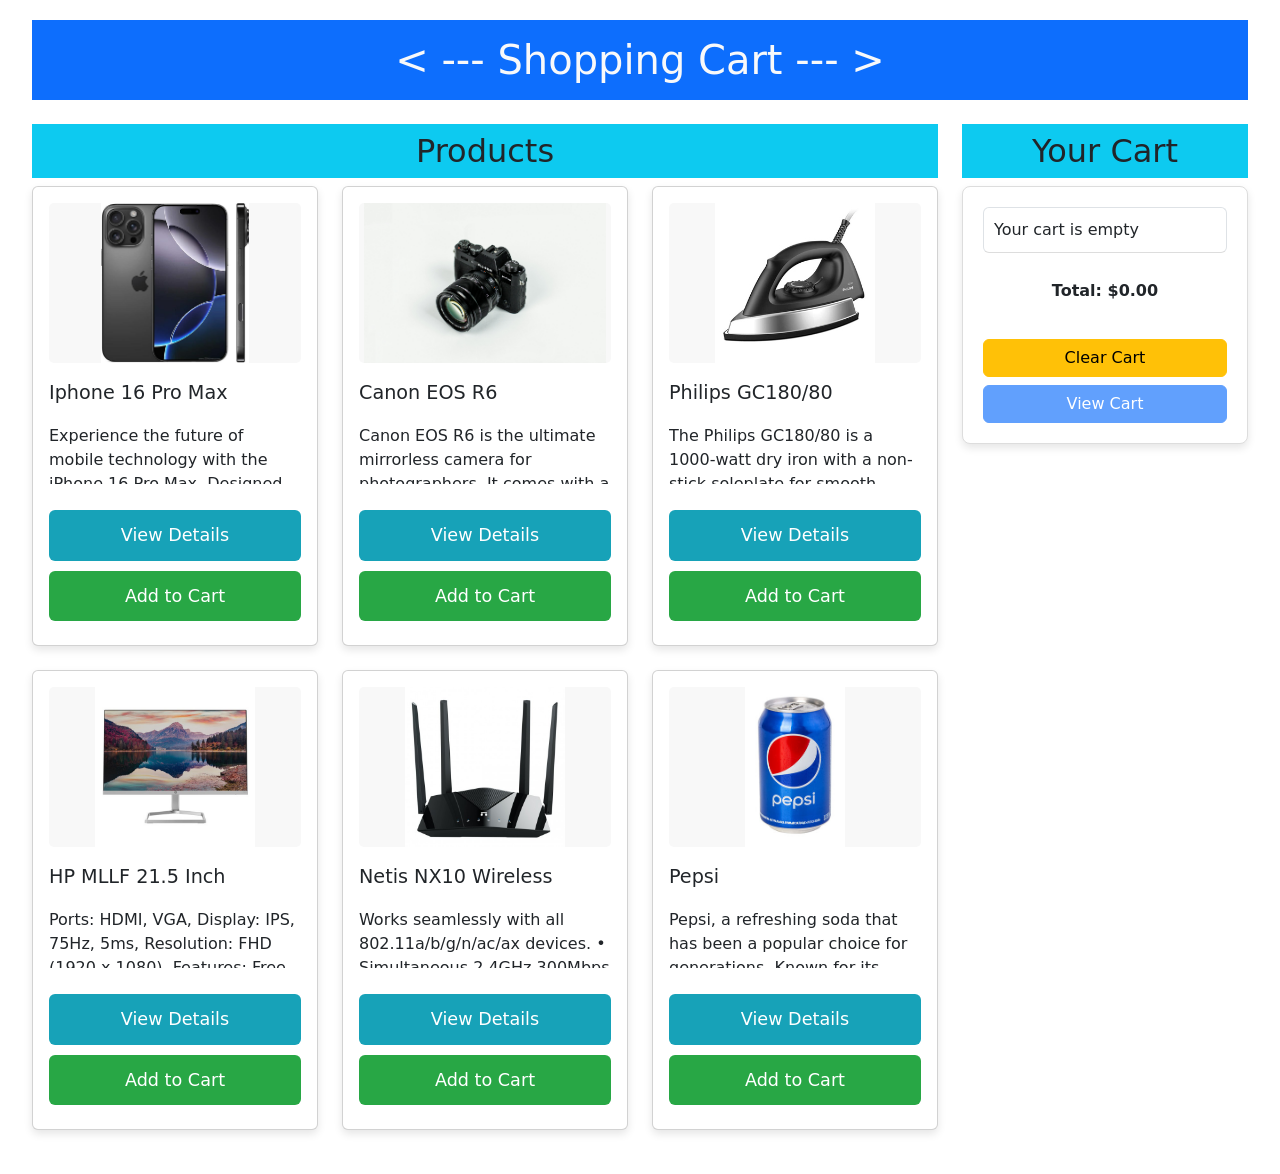
<file: index.html>
<!DOCTYPE html>
<html lang="en">
<head>
    <meta charset="UTF-8">
    <meta name="viewport" content="width=device-width, initial-scale=1.0">
    <title>Shopping Cart</title>
    <link rel="stylesheet" href="css/style.css">
    <link href="https://cdn.jsdelivr.net/npm/bootstrap@5.0.2/dist/css/bootstrap.min.css" rel="stylesheet" crossorigin="anonymous">
</head>
<body>
<div class="container-fluid">
    <h1 class="bg-primary py-3 text-light text-center">< --- Shopping Cart --- ></h1>

    <div class="row mt-4">
        <!-- Product List Section (Col 9) -->
        <div class="col-md-9">
            <h2 class="bg-info text-dark text-center py-2">Products</h2>
            <div id="product-list" class="row">
                <!-- Product Item Template will be injected here -->
            </div>
        </div>

        <!-- Cart Section (Col 3) -->
        <div class="col-md-3">
            <h2 class="bg-info text-dark text-center py-2">Your Cart</h2>
            <div class="cart-content">
                <ul id="cart-items" class="list-group mb-3">
                    <li class="list-group-item d-flex justify-content-between align-items-center">
                        <span>Product Name</span>
                        <div class="quantity-buttons">
                            <button>-</button>
                            <button>+</button>
                        </div>
                        <button class="btn btn-danger btn-sm">Remove</button>
                    </li>
                    <!-- Additional cart items will be dynamically added here -->
                </ul>
                <p class="text-center"><strong>Total: $<span id="total-price">0.00</span></strong></p>
                <button id="clear-cart" class="btn btn-warning w-100">Clear Cart</button>
                <button id="view-cart" class="btn btn-primary w-100 mt-2">View Cart</button>
            </div>
        </div>
    </div>
</div>

<!-- Modal for Product Details -->
<div class="modal fade" id="productModal" tabindex="-1" aria-labelledby="productModalLabel" aria-hidden="true">
    <div class="modal-dialog modal-xl modal-dialog-centered">
        <div class="modal-content" style="min-height: 600px;">
            <div class="modal-header">
                <h5 class="modal-title" id="productModalLabel">Product Details</h5>
                <button type="button" class="btn-close" data-bs-dismiss="modal" aria-label="Close"></button>
            </div>
            <div class="modal-body" id="modalBody" style="min-height: 500px;">
                <!-- Product details will be injected here -->
            </div>
        </div>
    </div>
</div>

<script src="https://cdn.jsdelivr.net/npm/bootstrap@5.0.2/dist/js/bootstrap.bundle.min.js" crossorigin="anonymous"></script>
<script src="js/script.js"></script>

</body>
</html>
</file>
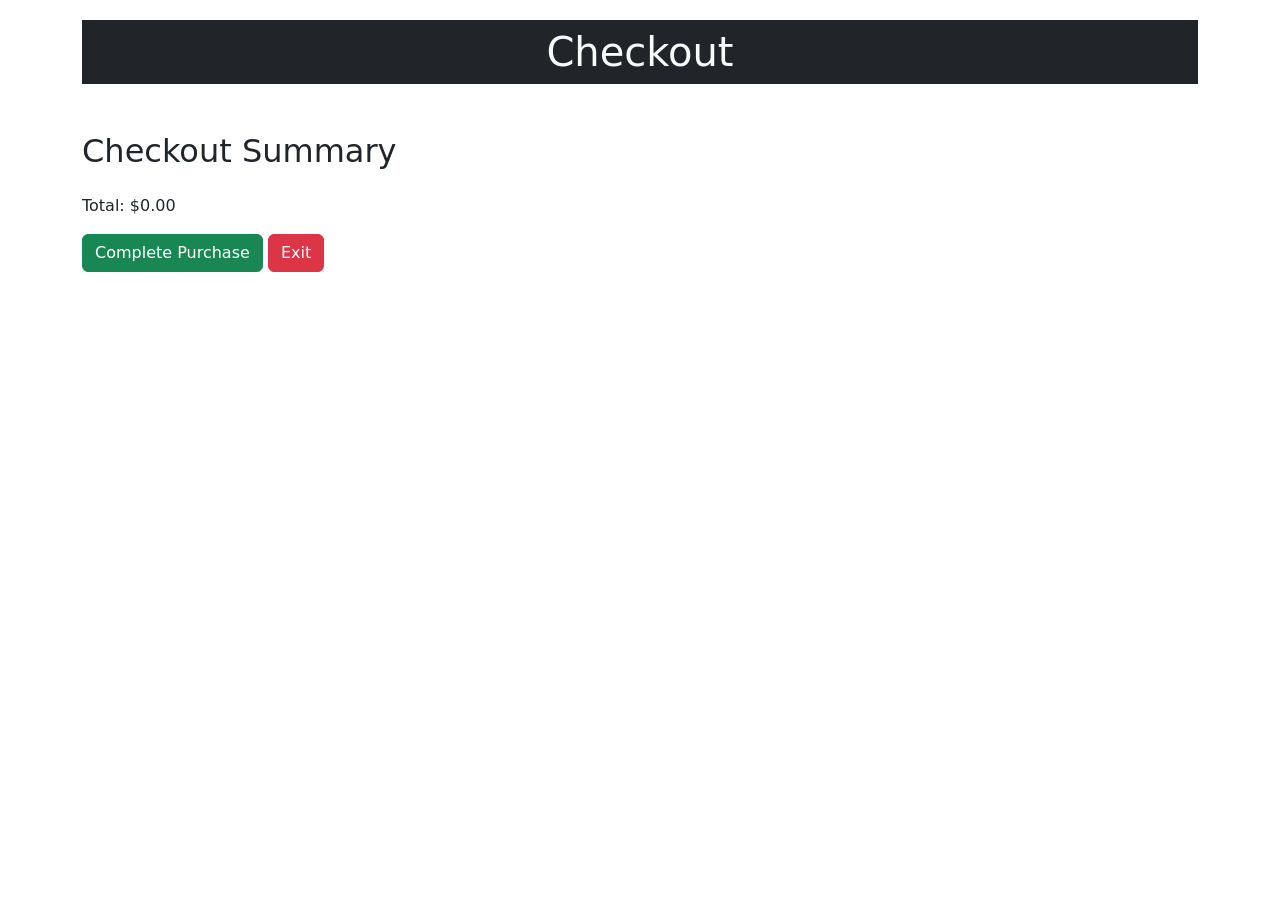
<file: checkoutcart.html>
<!DOCTYPE html>
<html lang="en">
<head>
    <meta charset="UTF-8">
    <meta name="viewport" content="width=device-width, initial-scale=1.0">
    <title>Checkout</title>
    <link rel="stylesheet" href="css/style.css">
    <link href="https://cdn.jsdelivr.net/npm/bootstrap@5.0.2/dist/css/bootstrap.min.css" rel="stylesheet" crossorigin="anonymous">
</head>
<body>
    <div class="container">
        <h1 class="bg-dark py-2 text-light text-center">Checkout</h1>

        <!-- Checkout Summary Section -->
        <div id="checkout-section" class="checkout-section mt-5">
            <h2>Checkout Summary</h2>
            <ul id="checkout-items" class="list-group mb-3">
                <!-- Cart items will be dynamically added here -->
            </ul>
            <p>Total: $<span id="checkout-total">0.00</span></p>

            <!-- Checkout Buttons -->
            <button id="purchase" class="btn btn-success">Complete Purchase</button>
            <button id="exit" class="btn btn-danger">Exit</button>
        </div>
    </div>

    <script src="js/script.js"></script>
    <script>
        // Load cart from localStorage
        const cart = JSON.parse(localStorage.getItem('cart')) || [];
        const checkoutItems = document.getElementById('checkout-items');
        const checkoutTotal = document.getElementById('checkout-total');
        const purchaseButton = document.getElementById('purchase');
        const exitButton = document.getElementById('exit');

        // Display Cart Items in Checkout
        function displayCheckoutSummary() {
            checkoutItems.innerHTML = cart.map(item => {
                return `
                    <li class="list-group-item d-flex justify-content-between align-items-center">
                        <span>${item.product.name} x ${item.quantity}</span>
                        <span>$${(item.product.price * item.quantity).toFixed(2)}</span>
                    </li>
                `;
            }).join('');

            const totalPrice = cart.reduce((total, item) => total + item.product.price * item.quantity, 0);
            checkoutTotal.textContent = totalPrice.toFixed(2);
        }

        // Handle Purchase Button Click
        purchaseButton.addEventListener('click', function() {
            // You can implement actual form submission logic here (e.g., sending data to a backend)

            alert('Thank you for your purchase! Your order has been processed.');
            localStorage.removeItem('cart'); // Clear the cart after purchase
            window.location.href = 'index.html'; // Redirect to homepage after successful purchase
        });

        // Handle Exit Button Click
        exitButton.addEventListener('click', function() {
            window.location.href = 'index.html'; // Redirect to homepage without making a purchase
        });

        // Initial Calls
        displayCheckoutSummary();
    </script>
</body>
</html>
</file>
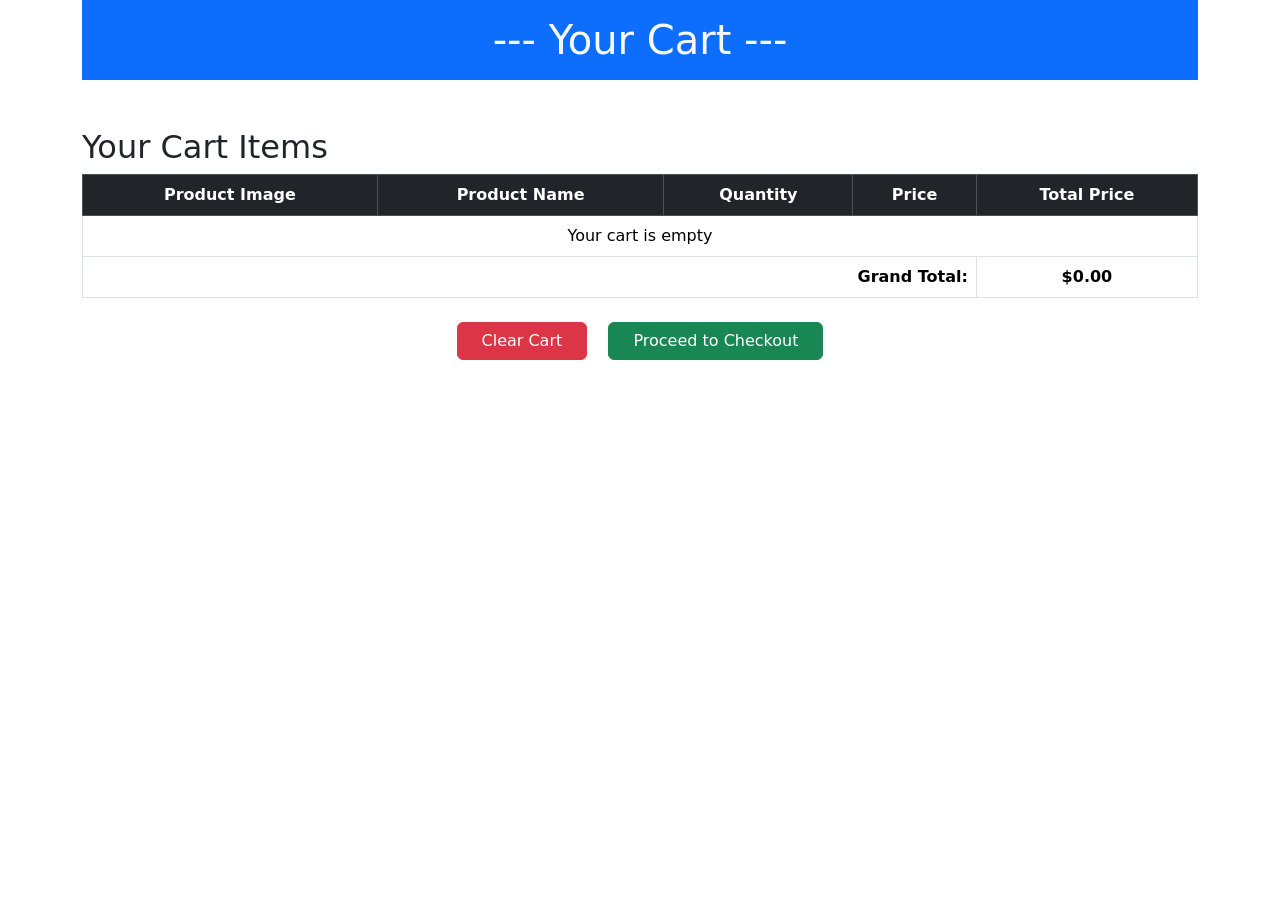
<file: viewcart.html>
<!DOCTYPE html>
<html lang="en">
<head>
    <meta charset="UTF-8">
    <meta name="viewport" content="width=device-width, initial-scale=1.0">
    <title>View Cart</title>
    <link href="https://cdn.jsdelivr.net/npm/bootstrap@5.0.2/dist/css/bootstrap.min.css" rel="stylesheet" crossorigin="anonymous">

    <style>
        /* CSS for modal content layout */
        .modal-body {
            display: flex;
            flex-direction: column;
        }

        .modal-body .row {
            display: flex;
            align-items: center;
            margin-bottom: 15px;
        }

        .modal-body .row .col-name {
            flex: 0 0 50%;
            font-weight: bold;
        }

        .modal-body .row .col-quantity,
        .modal-body .row .col-price,
        .modal-body .row .col-total {
            flex: 0 0 10%;
            text-align: center;
        }

        .modal-body .row .col-price,
        .modal-body .row .col-total {
            font-weight: normal;
        }

        .modal-body .grand-total {
            display: flex;
            justify-content: space-between;
            font-weight: bold;
            margin-top: 20px;
        }
    </style>
</head>
<body>
    <div class="container">
        <h1 class="bg-primary py-3 text-light text-center"> --- Your Cart ---</h1>

        <!-- Cart Section -->
        <div id="cart-section" class="cart-section mt-5">
            <h2>Your Cart Items</h2>
            <table class="table table-bordered text-center">
                <thead class="table-dark">
                    <tr>
                        <th>Product Image</th>
                        <th>Product Name</th>
                        <th>Quantity</th>
                        <th>Price</th>
                        <th>Total Price</th>
                    </tr>
                </thead>
                <tbody id="checkout-items">
                    <!-- Cart items will be dynamically added here -->
                </tbody>
                <tfoot>
                    <tr>
                        <td colspan="4" class="text-end"><strong>Grand Total:</strong></td>
                        <td><strong>$<span id="checkout-total">0.00</span></strong></td>
                    </tr>
                </tfoot>
            </table>

            <div class="text-center mt-4">
                <button id="clear-cart" class="btn btn-danger me-3 px-4 mb-3">Clear Cart</button>
                <button id="checkout" class="btn btn-success px-4 mb-3" data-bs-toggle="modal" data-bs-target="#checkoutModal">Proceed to Checkout</button>
            </div>
        </div>
    </div>

    <!-- Checkout Modal -->
    <div class="modal fade" id="checkoutModal" tabindex="-1" aria-labelledby="checkoutModalLabel" aria-hidden="true">
        <div class="modal-dialog">
            <div class="modal-content">
                <div class="modal-header">
                    <h5 class="modal-title" id="checkoutModalLabel">Checkout Summary</h5>
                    <button type="button" class="btn-close" data-bs-dismiss="modal" aria-label="Close"></button>
                </div>
                <div class="modal-body" id="modal-body">
                    <!-- Cart details will be dynamically added here -->
                </div>
                <div class="modal-footer">
                    <button type="button" class="btn btn-secondary" data-bs-dismiss="modal">Close</button>
                    <button type="button" class="btn btn-primary" id="confirm-checkout">Confirm Checkout</button>
                </div>
            </div>
        </div>
    </div>
    <script src="js/viewcart.js"></script>
    <script src="https://cdn.jsdelivr.net/npm/bootstrap@5.0.2/dist/js/bootstrap.bundle.min.js"></script>
</body>
</html>
</file>
<file: css/style.css>
/* General Reset */
* {
    margin: 0;
    padding: 0;
    box-sizing: border-box;
}

body {
    font-family: Arial, sans-serif;
    background-color: #f4f4f4;
    padding: 20px;
}

.container {
    max-width: 1200px;
    margin: 0 auto;
}

h1 {
    text-align: center;
    margin-bottom: 30px;
}

/* Product List */
.product-list {
    display: grid;
    grid-template-columns: repeat(3, 1fr);
    gap: 20px;
    padding: 0 20px;
    margin-bottom: 30px;
}

.product-item {
    background-color: #fff;
    border: 1px solid #ddd;
    border-radius: 8px;
    padding: 15px;
    box-shadow: 0 4px 8px rgba(0, 0, 0, 0.1);
    text-align: center;
    display: flex;
    flex-direction: column;
    justify-content: space-between;
    height: 450px;
}

.product-item img {
    width: 100%;
    height: 160px;
    object-fit: cover;
    background-color: #f8f8f8;
    border-radius: 5px;
}

.product-item h5 {
    margin-top: 10px;
    margin-bottom: 10px;
    font-size: 1.2rem;
    text-align: left;
}

.product-item p {
    margin-top: 10px;
    margin-bottom: 10px;
    font-size: 1rem;
    height: 60px;
    overflow: hidden;
    text-align: left;
    flex-grow: 1;
}

/* Button and 'Read More' Section */
.product-item .buttons {
    display: flex;
    flex-direction: column;
    gap: 10px;
    margin-top: 10px;
    width: 100%;
}

.product-item .buttons button {
    padding: 12px;
    width: 100%;
    text-align: center;
    border: none;
    border-radius: 6px;
    cursor: pointer;
    transition: background-color 0.3s, transform 0.2s;
    font-size: 1.1rem;
    min-width: 140px;
}

.product-item .view-details {
    background-color: #17a2b8;
    color: white;
    order: 1;
}

.product-item .view-details:hover {
    background-color: #138496;
    transform: scale(1.05);
}

.product-item .add-to-cart {
    background-color: #28a745;
    color: white;
    order: 2;
}

.product-item .add-to-cart:hover {
    background-color: #218838;
    transform: scale(1.05);
}

.product-item .read-more {
    font-size: 0.9rem;
    color: #007bff;
    text-decoration: none;
    text-align: left;
    display: none;
}

.product-item .read-more.show {
    display: inline-block;
    margin-top: 10px;
}

.product-item .read-more:hover {
    text-decoration: underline;
}

/* Cart Section */
.cart-content {
    padding: 20px;
    background-color: #fff;
    border: 1px solid #ddd;
    border-radius: 8px;
    box-shadow: 0 4px 8px rgba(0, 0, 0, 0.1);
}

.cart-content ul {
    padding-left: 0;
}

.cart-content li {
    list-style: none;
    display: flex;
    justify-content: space-between;
    align-items: center;
    margin-bottom: 10px;
    padding: 10px;
    border-bottom: 1px solid #ddd;
}

.cart-content li span {
    font-size: 1rem;
    font-weight: 600;
}

.cart-content li .product-name {
    flex: 2;
}

.cart-content li .quantity {
    flex: 1;
    display: flex;
    justify-content: center;
    align-items: center;
}

.cart-content li .quantity button {
    margin: 0 5px;
    font-size: 1.2rem;
    padding: 5px 10px;
    border: 1px solid #ccc;
    cursor: pointer;
    background-color: #28a745; /* Green background */
    color: white; /* White text */
    border-radius: 5px;
}

.cart-content li .quantity button:hover {
    background-color: #218838; /* Darker green on hover */
}

.cart-content li .remove-from-cart,
.cart-content li .add-more {
    padding: 5px;
    font-size: 1rem;
}

.cart-content li .remove-from-cart {
    background-color: #dc3545;
    color: white;
}

.cart-content li .add-more {
    background-color: #28a745;
    color: white;
}

.cart-content li .remove-from-cart:hover,
.cart-content li .add-more:hover {
    opacity: 0.8;
}

.cart-content .btn {
    margin-top: 20px;
}

/* Modal Content */
.modal-body img {
    max-height: 300px;
    object-fit: contain;
}

.modal-body h4 {
    margin-top: 20px;
    font-size: 1.5rem;
}

.modal-body p {
    margin-top: 10px;
    font-size: 1rem;
}

.modal-body h5 {
    margin-top: 20px;
    font-size: 1.2rem;
    font-weight: 600;
}
</file>
